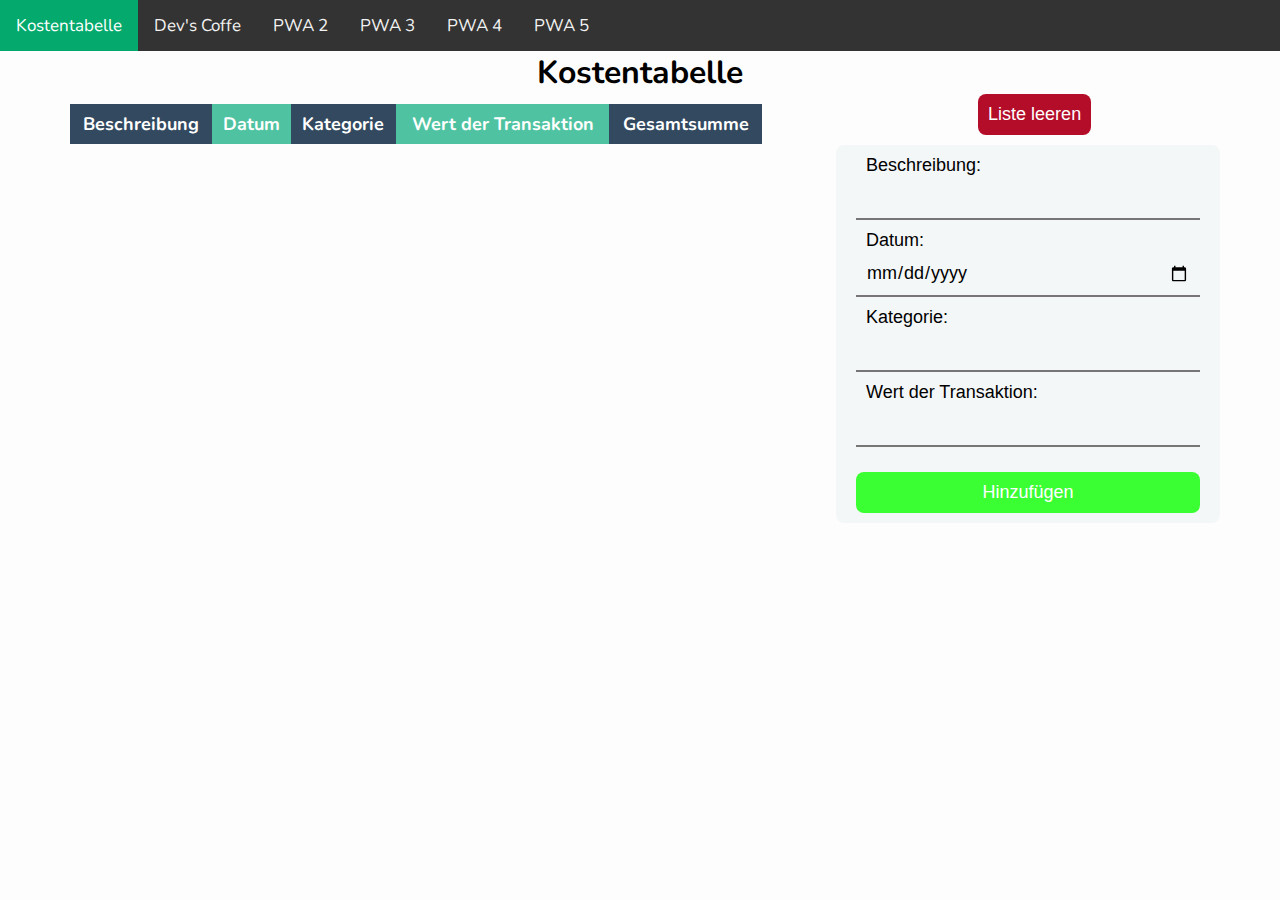
<file: index.html>
<!DOCTYPE html>
<html lang="en">

<head>
    <meta charset="UTF-8">
    <meta name="viewport" content="width=device-width, initial-scale=1.0">
    <meta http-equiv="X-UA-Compatible" content="ie=edge">
    <link rel="stylesheet" href="css/styles.css">
    <link rel="manifest" href="manifest.json">
    <title>Kostentabelle</title>
</head>

<body>
    <div class="topnav">
        <a class="active" href="/">Kostentabelle</a>
        <a href="/pwa-1/">Dev's Coffe</a>
        <a href="/pwa-2">PWA 2</a>
        <a href="/pwa-3">PWA 3</a>
        <a href="/pwa-4">PWA 4</a>
        <a href="/pwa-5">PWA 5</a>
    </div>
    <div>
        <!-- Create a Table from Local Storage -->
        <h1>Kostentabelle</h1>

        <p id="version"></p>
        <div id="wrapper">
            <div id="div1">
                <div class="table-wrapper">
                    <table id="costTable" class="fl-table">
                        <thead>
                            <tr>
                                <th>Beschreibung</th>
                                <th>Datum</th>
                                <th>Kategorie</th>
                                <th>Wert der Transaktion</th>
                                <th>Gesamtsumme</th>
                            </tr>
                        </thead>
                        <tbody>
                        </tbody>
                    </table>
                </div>
            </div>
            <div id="div2">
                <button onclick="deleteData()" style="margin: auto; margin-left: 37%;">Liste leeren</button>
                <div>
                    <form onsubmit="addData(); return false;">
                        <label for="description">Beschreibung:</label>
                        <input type="text" name="description" id="description">

                        <label for="date">Datum:</label>
                        <input type="date" name="date" id="date">

                        <label for="category">Kategorie:</label>
                        <input type="text" name="category" id="category">

                        <label for="value">Wert der Transaktion:</label>
                        <input type="text" name="value" id="value">

                        <button type="submit">Hinzufügen</button>
                    </form>
                </div>
            </div>
        </div>
    </div>



    <script src="js/app.js"></script>
</body>

</html>
</file>
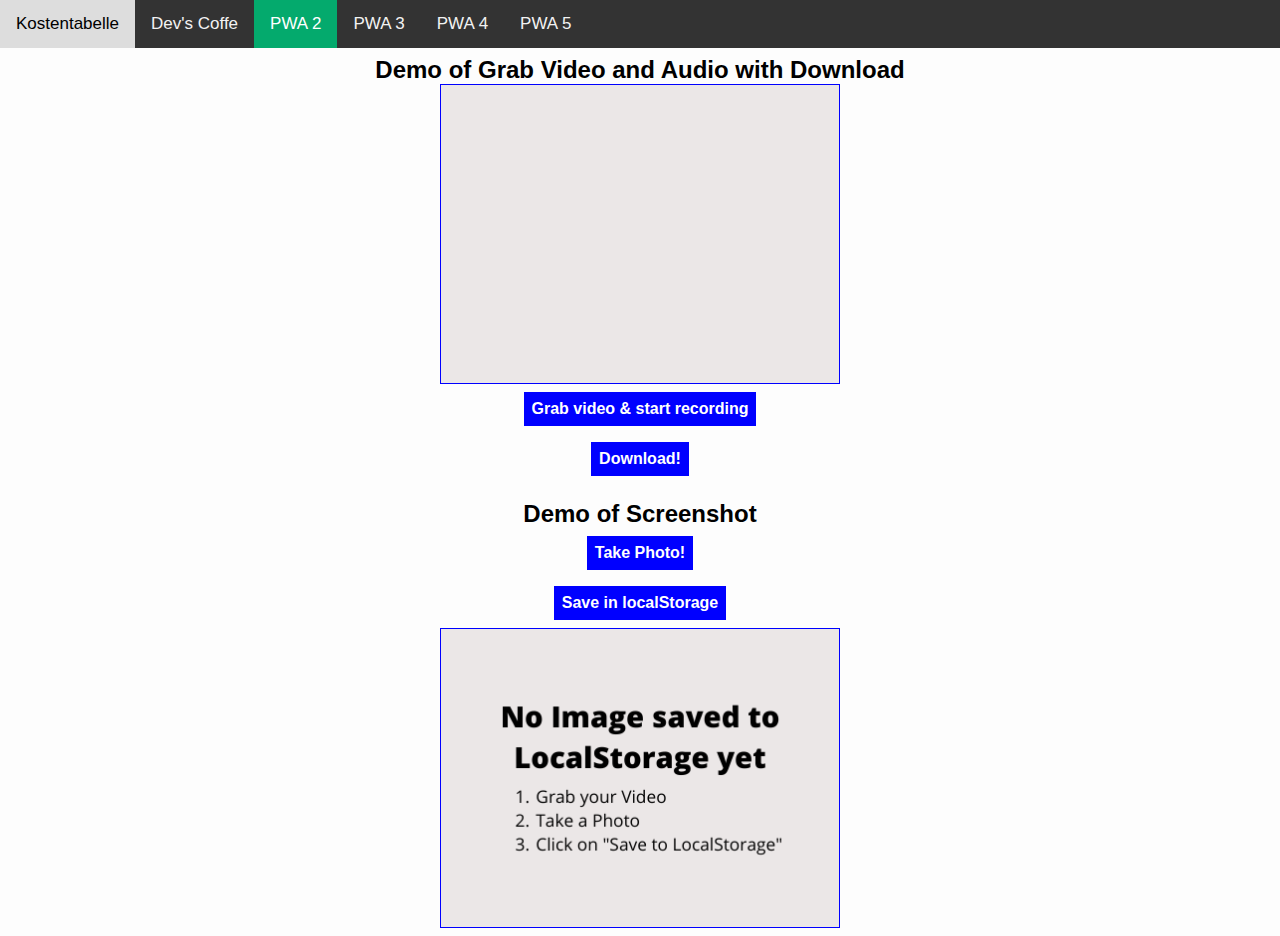
<file: pwa-2/index.html>
<head>
    <meta charset="UTF-8">
    <meta name="viewport" content="width=device-width, initial-scale=1.0">
    <meta http-equiv="X-UA-Compatible" content="ie=edge">
    <link rel="stylesheet" href="css/styles.css">
    <title>PWA 2</title>
</head>

<body>
    <div class="topnav">
        <a href="/">Kostentabelle</a>
        <a href="/pwa-1/">Dev's Coffe</a>
        <a class="active" href="/pwa-2/">PWA 2</a>
        <a href="/pwa-3/">PWA 3</a>
        <a href="/pwa-4/">PWA 4</a>
        <a href="/pwa-5/">PWA 5</a>
    </div>

    <div>
        <div class="element">
            <h2>Demo of Grab Video and Audio with Download</h2>
            <video autoplay poster="https://image.freepik.com/free-icon/video-camera-symbol_318-40225.png"></video>
            <p><button onclick="getStream()">Grab video & start recording</button></p>
            <p><button onclick="download()">Download!</button></p>
        </div>
        <div class="element">
            <h2>Demo of Screenshot</h2>
            <p><button onclick="takePhoto()">Take Photo!</button></p>
            <p><button onclick="saveImgToGallery()">Save in localStorage</button></p>
            <p><img id="imageTag"></p>
        </div>
        <script src="js/app.js"></script>
    </div>
</body>
</file>
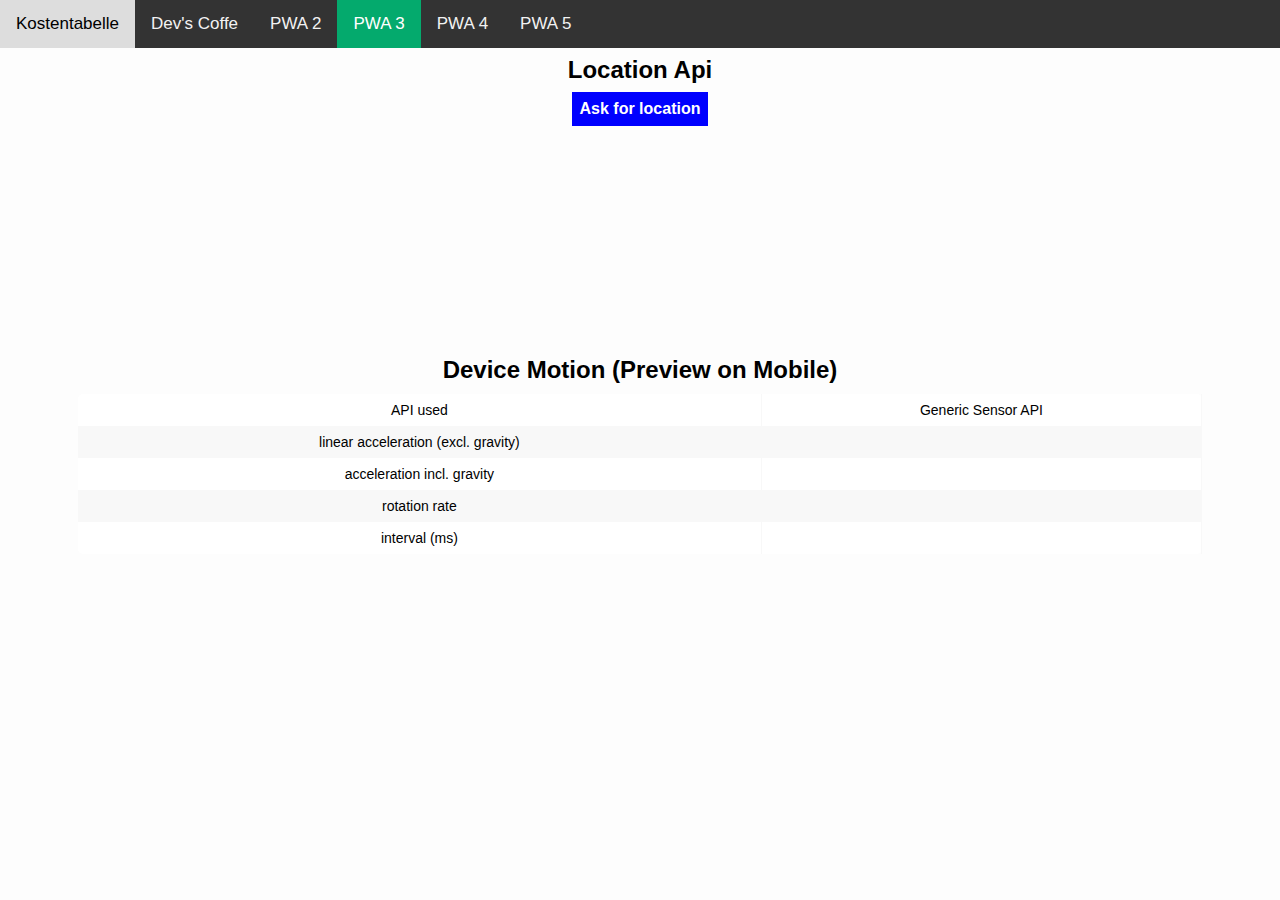
<file: pwa-3/index.html>
<head>
    <meta charset="UTF-8">
    <meta name="viewport" content="width=device-width, initial-scale=1.0">
    <meta http-equiv="X-UA-Compatible" content="ie=edge">
    <link rel="stylesheet" href="css/styles.css">
    <title>PWA 3</title>
</head>


<body>
    <div class="topnav">
        <a href="/">Kostentabelle</a>
        <a href="/pwa-1/">Dev's Coffe</a>
        <a href="/pwa-2/">PWA 2</a>
        <a class="active" href="/pwa-3/">PWA 3</a>
        <a href="/pwa-4/">PWA 4</a>
        <a href="/pwa-5/">PWA 5</a>
    </div>

    <div>
        <div class="element">
            <h2>Location Api</h2>
            <button id="askButton">Ask for location</button>
            <div id="target"></div>
        </div>
        <div class="element">
            <h2>Device Motion (Preview on Mobile)</h2>
            <div class="table-wrapper">
                <table class="fl-table">
                    <tr>
                        <td>API used</td>
                        <td id="moApi"></td>
                    </tr>
                    <tr>
                        <td>linear acceleration (excl. gravity)</td>
                        <td id="moAccel"></td>
                    </tr>
                    <tr>
                        <td>acceleration incl. gravity</td>
                        <td id="moAccelGrav"></td>
                    </tr>
                    <tr>
                        <td>rotation rate</td>
                        <td id="moRotation"></td>
                    </tr>
                    <tr>
                        <td>interval (ms)</td>
                        <td id="moInterval"></td>
                    </tr>
                </table>
            </div>



        </div>


        <script src="js/app.js"></script>
    </div>
</body>
</file>
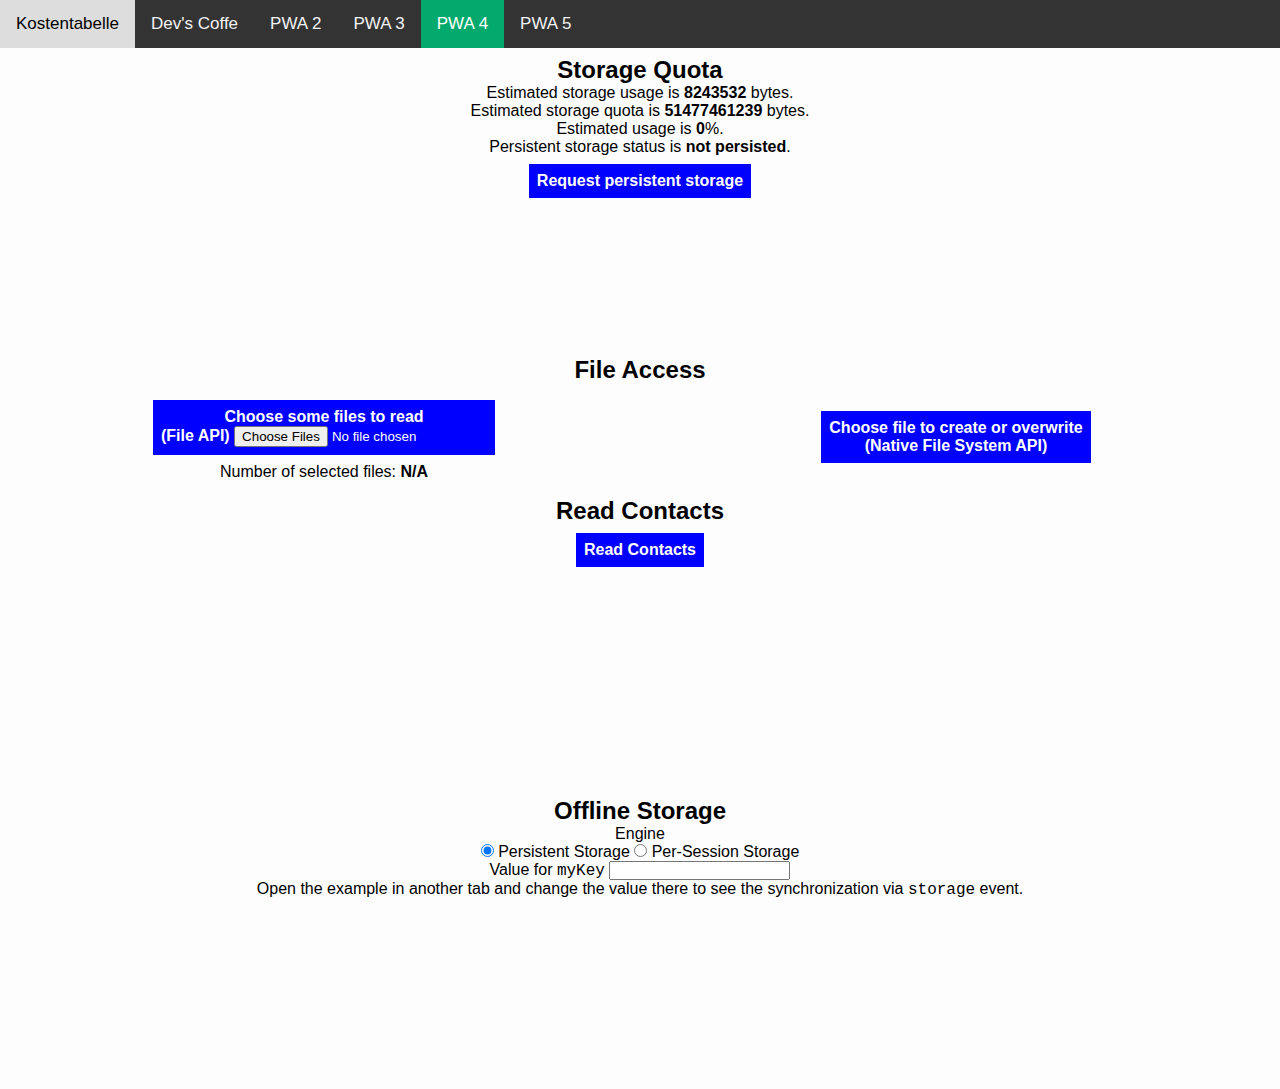
<file: pwa-4/index.html>
<head>
    <meta charset="UTF-8">
    <meta name="viewport" content="width=device-width, initial-scale=1.0">
    <meta http-equiv="X-UA-Compatible" content="ie=edge">
    <link rel="stylesheet" href="css/styles.css">
    <title>PWA 4</title>
</head>

<body>
    <div class="topnav">
        <a href="/">Kostentabelle</a>
        <a href="/pwa-1/">Dev's Coffe</a>
        <a href="/pwa-2/">PWA 2</a>
        <a href="/pwa-3/">PWA 3</a>
        <a class="active" href="/pwa-4/">PWA 4</a>
        <a href="/pwa-5/">PWA 5</a>
    </div>



    <div class="element">
        <h2>Storage Quota</h2>
        <p>Estimated storage usage is <b id="usage">unknown</b> bytes.</p>
        <p>Estimated storage quota is <b id="quota">unknown</b> bytes.</p>
        <p>Estimated usage is <b id="percent">unknown</b>%.</p>
        <p>Persistent storage status is <b id="persisted">unknown</b>.</p>
        <p><button onclick="requestPersistence()">Request persistent storage</button></p>
    </div>
    <div class="element">
        <h2>File Access</h2>
        <div class="columns">
            <div class="column">

                <button class="btn-file">
                    Choose some files to read<br>(File API) <input type="file" onchange="readFiles(this.files)"
                        multiple>
                </button>

                <p>Number of selected files: <b id="count">N/A</b></p>
            </div>
            <div class="column">
                <button class="btn-file" onclick="writeFile()">
                    Choose file to create or overwrite<br>(Native File System API)
                </button>
            </div>

            <ul id="target"></ul>
        </div>


        <div class="element">
            <h2>Read Contacts</h2>
            <p>
                <button onclick="readContacts()">Read Contacts</button>
            </p>

            <pre id="log"></pre>
        </div>
        <div class="element">
            <h2>Offline Storage</h2>
            <p>
                <label>Engine</label>
            </p>
            <div role="group" id="selectEngine">
                <input type="radio" name="engine" value="localStorage" checked /> Persistent Storage
                <input type="radio" name="engine" value="sessionStorage" /> Per-Session Storage
            </div>

            <p>
                <label for="value">Value for <code>myKey</code></label>
                <input type="text" id="value">
            </p>

            <p>Open the example in another tab and change the value there to see the synchronization via
                <code>storage</code>
                event.
            </p>
            <div id="target"></div>
        </div>



        <script src="js/app.js"></script>
    </div>
</body>
</file>
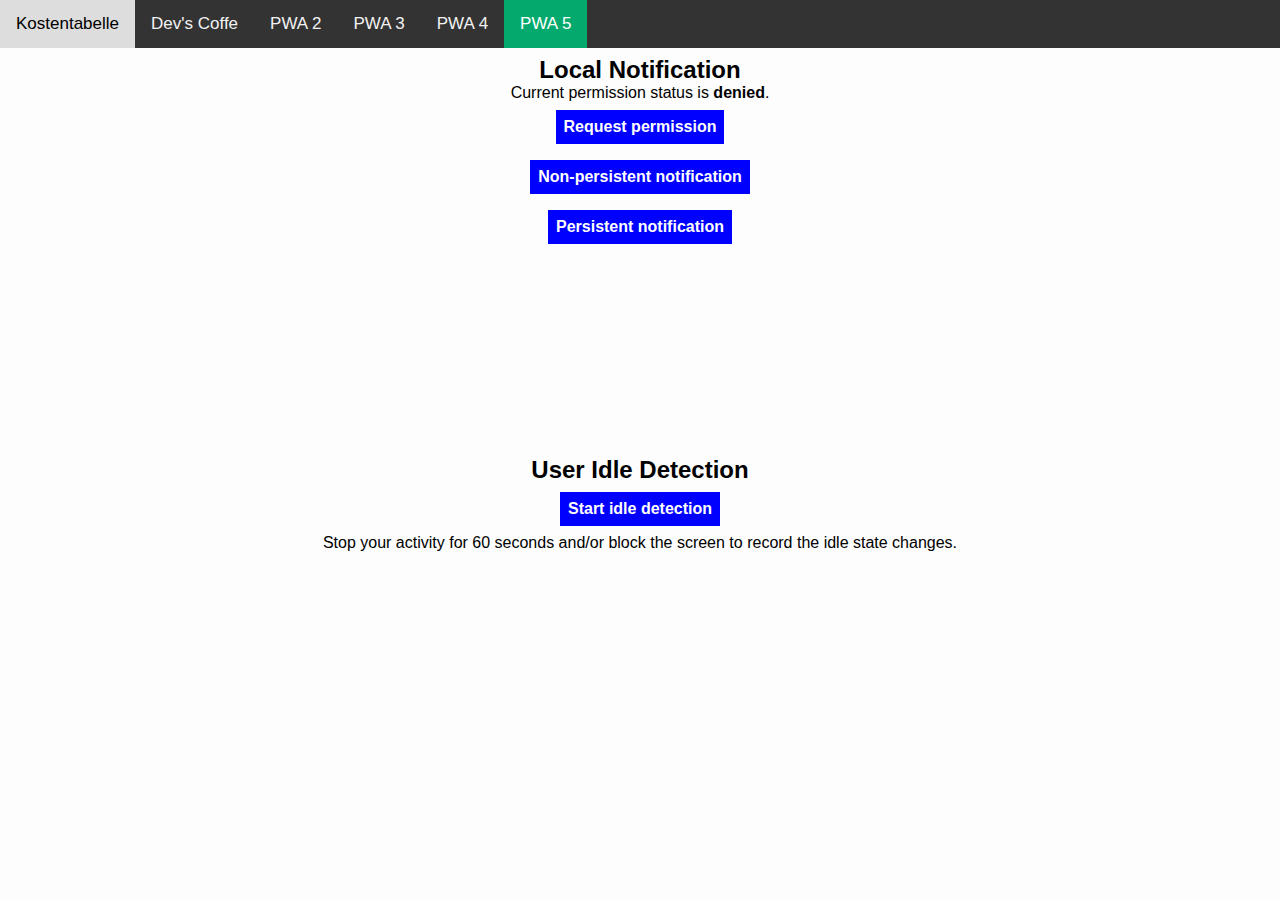
<file: pwa-5/index.html>
<head>
    <meta charset="UTF-8">
    <meta name="viewport" content="width=device-width, initial-scale=1.0">
    <meta http-equiv="X-UA-Compatible" content="ie=edge">
    <link rel="stylesheet" href="css/styles.css">
    <title>PWA 5</title>
</head>

<body>
    <div class="topnav">
        <a href="/">Kostentabelle</a>
        <a href="/pwa-1/">Dev's Coffe</a>
        <a href="/pwa-2/">PWA 2</a>
        <a href="/pwa-3/">PWA 3</a>
        <a href="/pwa-4/">PWA 4</a>
        <a class="active" href="/pwa-5/">PWA 5</a>
    </div>

    <div>
        <div class="element">
            <h2>Local Notification</h2>
            <p>Current permission status is <b id="status">unavailable</b>.</p>

            <p><button onclick="requestPermission()">Request permission</button></p>
            <p><button onclick="nonPersistentNotification()">Non-persistent notification</button></p>
            <p><button onclick="persistentNotification()">Persistent notification</button></p>
        </div>
        <div class="element">
            <h2>User Idle Detection</h2>
            <p><button onclick="startDetector()">Start idle detection</button></p>
            <p>Stop your activity for 60 seconds and/or block the screen to record the idle state changes.</p>
            <div id="target"></div>
        </div>




        <script src="js/app.js"></script>
    </div>
</body>
</file>
<file: css/styles.css>
@import url("https://fonts.googleapis.com/css?family=Nunito:400,700&display=swap");

* {
    margin: 0;
    padding: 0;
    box-sizing: border-box;
}

body {
    background: #fdfdfd;
    font-family: "Nunito", sans-serif;
    font-size: 1rem;
}


/* Add a black background color to the top navigation */
.topnav {
    background-color: #333;
    overflow: hidden;
}

/* Style the links inside the navigation bar */
.topnav a {
    float: left;
    color: #f2f2f2;
    text-align: center;
    padding: 14px 16px;
    text-decoration: none;
    font-size: 17px;
}

/* Change the color of links on hover */
.topnav a:hover {
    background-color: #ddd;
    color: black;
}

/* Add a color to the active/current link */
.topnav a.active {
    background-color: #04AA6D;
    color: white;
}

#wrapper {
    width: 100%;
    margin: auto;
}

#div1 {
    display: inline-block;
    min-width: 600px;
    width: 65%;
    text-align: left;
}

#div2 {
    vertical-align: top;
    display: inline-block;
    width: 30%;
}

/* Table Styles */
h1 {
    text-align: center;
}

button {
    font-family: Helvetica;
    font-size: 18px;
    margin-top: 15px;
    padding: 10px;
    background: #b40d29;
    border: 0;
    color: white;
    border-radius: 8px;
    cursor: pointer;
    text-align: center;
}

form {
    max-width: 500px;
    margin: 10px auto;
    padding: 10px 20px;
    background: #f4f7f8;
    border-radius: 8px;
}

form input {
    font-family: Helvetica;
    margin-bottom: 10px;
    font-size: 18px;
    padding: 10px;
    width: 100%;
    background: #f4f7f8;
    border-top: 0;
    border-left: 0;
    border-right: 0;
}

form label {
    font-family: Helvetica;
    font-size: 18px;
    padding: 10px;
    width: 100%;
    background: #f4f7f8;
    border-top: 0;
    border-left: 0;
    border-right: 0;
}

form button {
    font-family: Helvetica;
    font-size: 18px;
    margin-top: 15px;
    padding: 10px;
    width: 100%;
    background: #3aff33;
    border: 0;
    color: white;
    border-radius: 8px;
    cursor: pointer;
}


.table-wrapper {
    margin: 10px 70px 70px;
}

.fl-table {
    border-radius: 5px;
    font-size: 18px;
    font-weight: normal;
    border: none;
    border-collapse: collapse;
    width: 100%;
    max-width: 100%;
    white-space: nowrap;
    background-color: white;
}

.fl-table td,
.fl-table th {
    text-align: center;
    padding: 8px;
}

.fl-table td {
    border-right: 1px solid #f8f8f8;
    font-size: 14px;
}

.fl-table thead th {
    color: #ffffff;
    background: #4FC3A1;
}


.fl-table thead th:nth-child(odd) {
    color: #ffffff;
    background: #324960;
}

.fl-table tr:nth-child(even) {
    background: #F8F8F8;
}

/* Responsive */

@media (max-width: 767px) {
    .fl-table {
        display: block;
        width: 100%;
    }

    .table-wrapper:before {
        content: "Scroll horizontally >";
        display: block;
        text-align: right;
        font-size: 11px;
        color: white;
        padding: 0 0 10px;
    }

    .fl-table thead,
    .fl-table tbody,
    .fl-table thead th {
        display: block;
    }

    .fl-table thead th:last-child {
        border-bottom: none;
    }

    .fl-table thead {
        float: left;
    }

    .fl-table tbody {
        width: auto;
        position: relative;
        overflow-x: auto;
    }

    .fl-table td,
    .fl-table th {
        padding: 20px .625em .625em .625em;
        height: 60px;
        vertical-align: middle;
        box-sizing: border-box;
        overflow-x: hidden;
        overflow-y: auto;
        width: 120px;
        font-size: 13px;
        text-overflow: ellipsis;
    }

    .fl-table thead th {
        text-align: left;
        border-bottom: 1px solid #f7f7f9;
    }

    .fl-table tbody tr {
        display: table-cell;
    }

    .fl-table tbody tr:nth-child(odd) {
        background: none;
    }

    .fl-table tr:nth-child(even) {
        background: transparent;
    }

    .fl-table tr td:nth-child(odd) {
        background: #F8F8F8;
        border-right: 1px solid #E6E4E4;
    }

    .fl-table tr td:nth-child(even) {
        border-right: 1px solid #E6E4E4;
    }

    .fl-table tbody td {
        display: block;
        text-align: center;
    }
}
</file>
<file: pwa-2/css/styles.css>
@import url("https://fonts.googleapis.com/css?family=Nunito:400,700&display=swap");

* {
  margin: 0;
  padding: 0;
  box-sizing: border-box;
}

body {
  background: #fdfdfd;
  font-family: "Nunito", sans-serif;
  font-size: 1rem;
  text-align: center;

}


.element {

  max-width: 100%;
  margin: auto;
  padding: 0.5rem;

}

video {
  border: blue solid 1px;
  background-color: rgb(235, 231, 231);
  width: 400px;
  height: 300px;
}

img {
  border: blue solid 1px;
  background-color: rgb(235, 231, 231);
  width: 400px;
  height: 300px;
}

button {
  border: none;
  background: blue;
  color: white;
  padding: 0.5rem;
  font-size: 1rem;
  font-weight: bold;
  cursor: pointer;
  margin: 8px;
}


main {
  max-width: 900px;
  margin: auto;
  padding: 0.5rem;
  text-align: center;
}

/* Add a black background color to the top navigation */
.topnav {
  background-color: #333;
  overflow: hidden;
}

/* Style the links inside the navigation bar */
.topnav a {
  float: left;
  color: #f2f2f2;
  text-align: center;
  padding: 14px 16px;
  text-decoration: none;
  font-size: 17px;
}

/* Change the color of links on hover */
.topnav a:hover {
  background-color: #ddd;
  color: black;
}

/* Add a color to the active/current link */
.topnav a.active {
  background-color: #04AA6D;
  color: white;
}
</file>
<file: pwa-3/css/styles.css>
@import url("https://fonts.googleapis.com/css?family=Nunito:400,700&display=swap");

* {
  margin: 0;
  padding: 0;
  box-sizing: border-box;
}

body {
  background: #fdfdfd;
  font-family: "Nunito", sans-serif;
  font-size: 1rem;
  text-align: center;
}


.element {
  text-align: center;
  height: 300px;
  max-width: 100%;
  margin: auto;
  padding: 0.5rem;

}

button {
  border: none;
  background: blue;
  color: white;
  padding: 0.5rem;
  font-size: 1rem;
  font-weight: bold;
  cursor: pointer;
  margin: 8px;
}



.table-wrapper {
  margin: 10px 70px 70px;
}

.fl-table {
  border-radius: 5px;
  font-size: 18px;
  font-weight: normal;
  border: none;
  border-collapse: collapse;
  width: 100%;
  max-width: 100%;
  white-space: nowrap;
  background-color: white;
}

.fl-table td,
.fl-table th {
  text-align: center;
  padding: 8px;
}

.fl-table td {
  border-right: 1px solid #f8f8f8;
  font-size: 14px;
}

.fl-table thead th {
  color: #ffffff;
  background: #4FC3A1;
}


.fl-table thead th:nth-child(odd) {
  color: #ffffff;
  background: #324960;
}

.fl-table tr:nth-child(even) {
  background: #F8F8F8;
}

/* Responsive */

@media (max-width: 767px) {
  .fl-table {
    display: block;
    width: 100%;
  }

  .table-wrapper:before {
    content: "Scroll horizontally >";
    display: block;
    text-align: right;
    font-size: 11px;
    color: white;
    padding: 0 0 10px;
  }

  .fl-table thead,
  .fl-table tbody,
  .fl-table thead th {
    display: block;
  }

  .fl-table thead th:last-child {
    border-bottom: none;
  }

  .fl-table thead {
    float: left;
  }

  .fl-table tbody {
    width: auto;
    position: relative;
    overflow-x: auto;
  }

  .fl-table td,
  .fl-table th {
    padding: 20px .625em .625em .625em;
    height: 60px;
    vertical-align: middle;
    box-sizing: border-box;
    overflow-x: hidden;
    overflow-y: auto;
    width: 120px;
    font-size: 13px;
    text-overflow: ellipsis;
  }

  .fl-table thead th {
    text-align: left;
    border-bottom: 1px solid #f7f7f9;
  }

  .fl-table tbody tr {
    display: table-cell;
  }

  .fl-table tbody tr:nth-child(odd) {
    background: none;
  }

  .fl-table tr:nth-child(even) {
    background: transparent;
  }

  .fl-table tr td:nth-child(odd) {
    background: #F8F8F8;
    border-right: 1px solid #E6E4E4;
  }

  .fl-table tr td:nth-child(even) {
    border-right: 1px solid #E6E4E4;
  }

  .fl-table tbody td {
    display: block;
    text-align: center;
  }
}

main {
  max-width: 900px;
  margin: auto;
  padding: 0.5rem;
  text-align: center;
}

/* Add a black background color to the top navigation */
.topnav {
  background-color: #333;
  overflow: hidden;
}

/* Style the links inside the navigation bar */
.topnav a {
  float: left;
  color: #f2f2f2;
  text-align: center;
  padding: 14px 16px;
  text-decoration: none;
  font-size: 17px;
}

/* Change the color of links on hover */
.topnav a:hover {
  background-color: #ddd;
  color: black;
}

/* Add a color to the active/current link */
.topnav a.active {
  background-color: #04AA6D;
  color: white;
}
</file>
<file: pwa-4/css/styles.css>
@import url("https://fonts.googleapis.com/css?family=Nunito:400,700&display=swap");

* {
  margin: 0;
  padding: 0;
  box-sizing: border-box;
}

.element {
  text-align: center;
  height: 300px;
  max-width: 100%;
  margin: auto;
  padding: 0.5rem;

}

.columns {
  display: flex;
  flex-direction: row;
  flex-wrap: wrap;
  justify-content: space-around;
  align-items: center;
}

.column {
  flex: 1;
  max-width: 100%;
  margin: 0.5rem;
}

button {
  border: none;
  background: blue;
  color: white;
  padding: 0.5rem;
  font-size: 1rem;
  font-weight: bold;
  cursor: pointer;
  margin: 8px;
}

body {
  background: #fdfdfd;
  font-family: "Nunito", sans-serif;
  font-size: 1rem;
}

main {
  max-width: 900px;
  margin: auto;
  padding: 0.5rem;
  text-align: center;
}

/* Add a black background color to the top navigation */
.topnav {
  background-color: #333;
  overflow: hidden;
}

/* Style the links inside the navigation bar */
.topnav a {
  float: left;
  color: #f2f2f2;
  text-align: center;
  padding: 14px 16px;
  text-decoration: none;
  font-size: 17px;
}

/* Change the color of links on hover */
.topnav a:hover {
  background-color: #ddd;
  color: black;
}

/* Add a color to the active/current link */
.topnav a.active {
  background-color: #04AA6D;
  color: white;
}
</file>
<file: pwa-5/css/styles.css>
@import url("https://fonts.googleapis.com/css?family=Nunito:400,700&display=swap");

* {
  margin: 0;
  padding: 0;
  box-sizing: border-box;
}

body {
  background: #fdfdfd;
  font-family: "Nunito", sans-serif;
  font-size: 1rem;
}

.element {
  text-align: center;
  height: 400px;
  max-width: 100%;
  margin: auto;
  padding: 0.5rem;

}

button {
  border: none;
  background: blue;
  color: white;
  padding: 0.5rem;
  font-size: 1rem;
  font-weight: bold;
  cursor: pointer;
  margin: 8px;
}

main {
  max-width: 900px;
  margin: auto;
  padding: 0.5rem;
  text-align: center;
}

/* Add a black background color to the top navigation */
.topnav {
  background-color: #333;
  overflow: hidden;
}

/* Style the links inside the navigation bar */
.topnav a {
  float: left;
  color: #f2f2f2;
  text-align: center;
  padding: 14px 16px;
  text-decoration: none;
  font-size: 17px;
}

/* Change the color of links on hover */
.topnav a:hover {
  background-color: #ddd;
  color: black;
}

/* Add a color to the active/current link */
.topnav a.active {
  background-color: #04AA6D;
  color: white;
}
</file>
